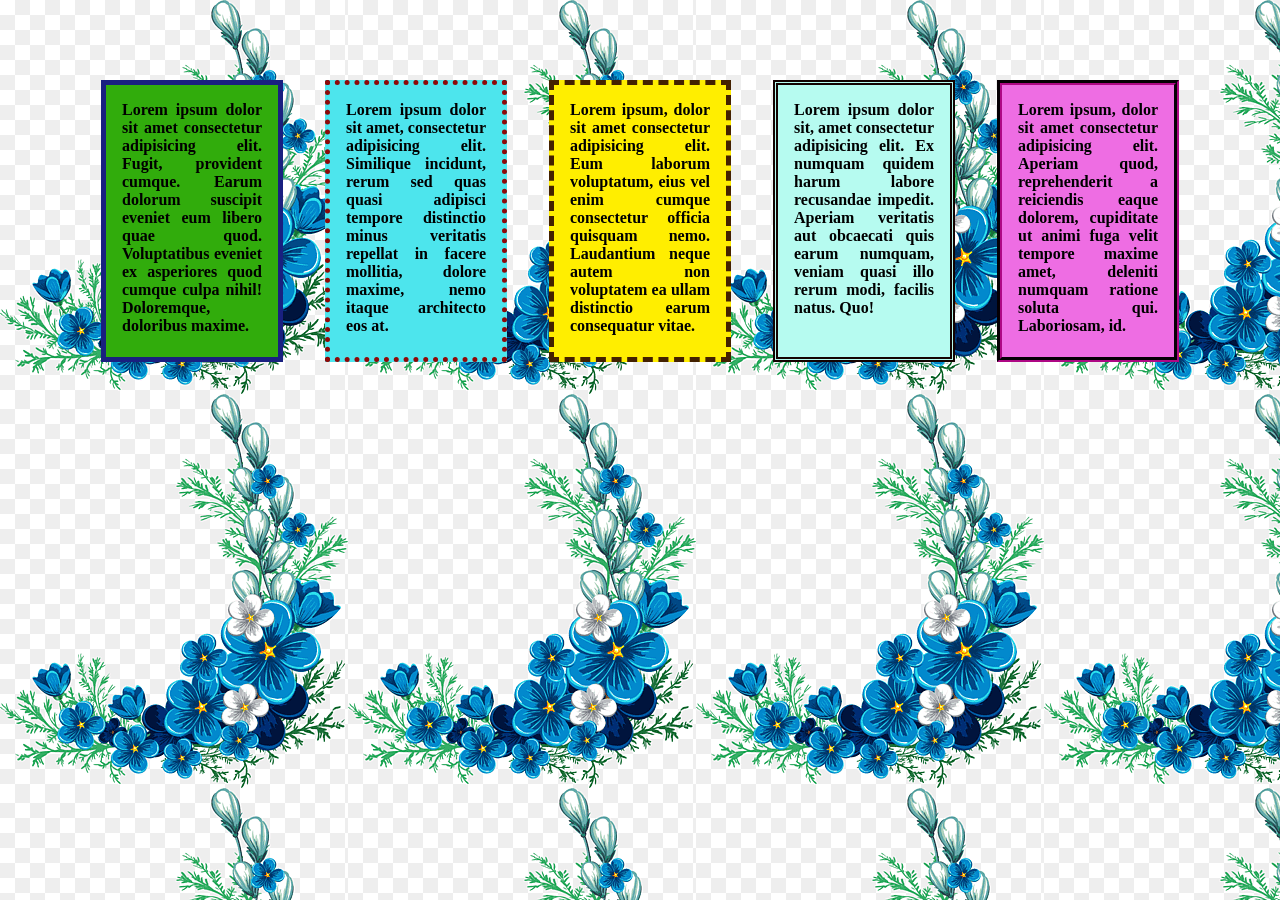
<file: bordes.html>
<!DOCTYPE html>
<html lang="en">
<head>
    <meta charset="UTF-8">
    <meta http-equiv="X-UA-Compatible" content="IE=edge">
    <meta name="viewport" content="width=device-width, initial-scale=1.0">
    <title>Borde con texto</title>
    <link rel="stylesheet" href="css/bordes2.css">
</head>
<body>
    <div class="padre">
            <div class="borde1"><b>Lorem ipsum dolor sit amet consectetur adipisicing elit. Fugit, provident cumque. Earum dolorum suscipit eveniet eum libero quae quod. Voluptatibus eveniet ex asperiores quod cumque culpa nihil! Doloremque, doloribus maxime.</b></div>

             <div class="borde2"><b>Lorem ipsum dolor sit amet, consectetur adipisicing elit. Similique incidunt, rerum sed quas quasi adipisci tempore distinctio minus veritatis repellat in facere mollitia, dolore maxime, nemo itaque architecto eos at.</b></div>

             <div class="borde3"><b>Lorem ipsum, dolor sit amet consectetur adipisicing elit. Eum laborum voluptatum, eius vel enim cumque consectetur officia quisquam nemo. Laudantium neque autem non voluptatem ea ullam distinctio earum consequatur vitae.</b></div>

            <div class="borde4"><b>Lorem ipsum dolor sit, amet consectetur adipisicing elit. Ex numquam quidem harum labore recusandae impedit. Aperiam veritatis aut obcaecati quis earum numquam, veniam quasi illo rerum modi, facilis natus. Quo!</b></div>

            <div class="borde5"><b>Lorem ipsum, dolor sit amet consectetur adipisicing elit. Aperiam quod, reprehenderit a reiciendis eaque dolorem, cupiditate ut animi fuga velit tempore maxime amet, deleniti numquam ratione soluta qui. Laboriosam, id.</b></div>
     </div>
</div>
</body>
</html>
</file>
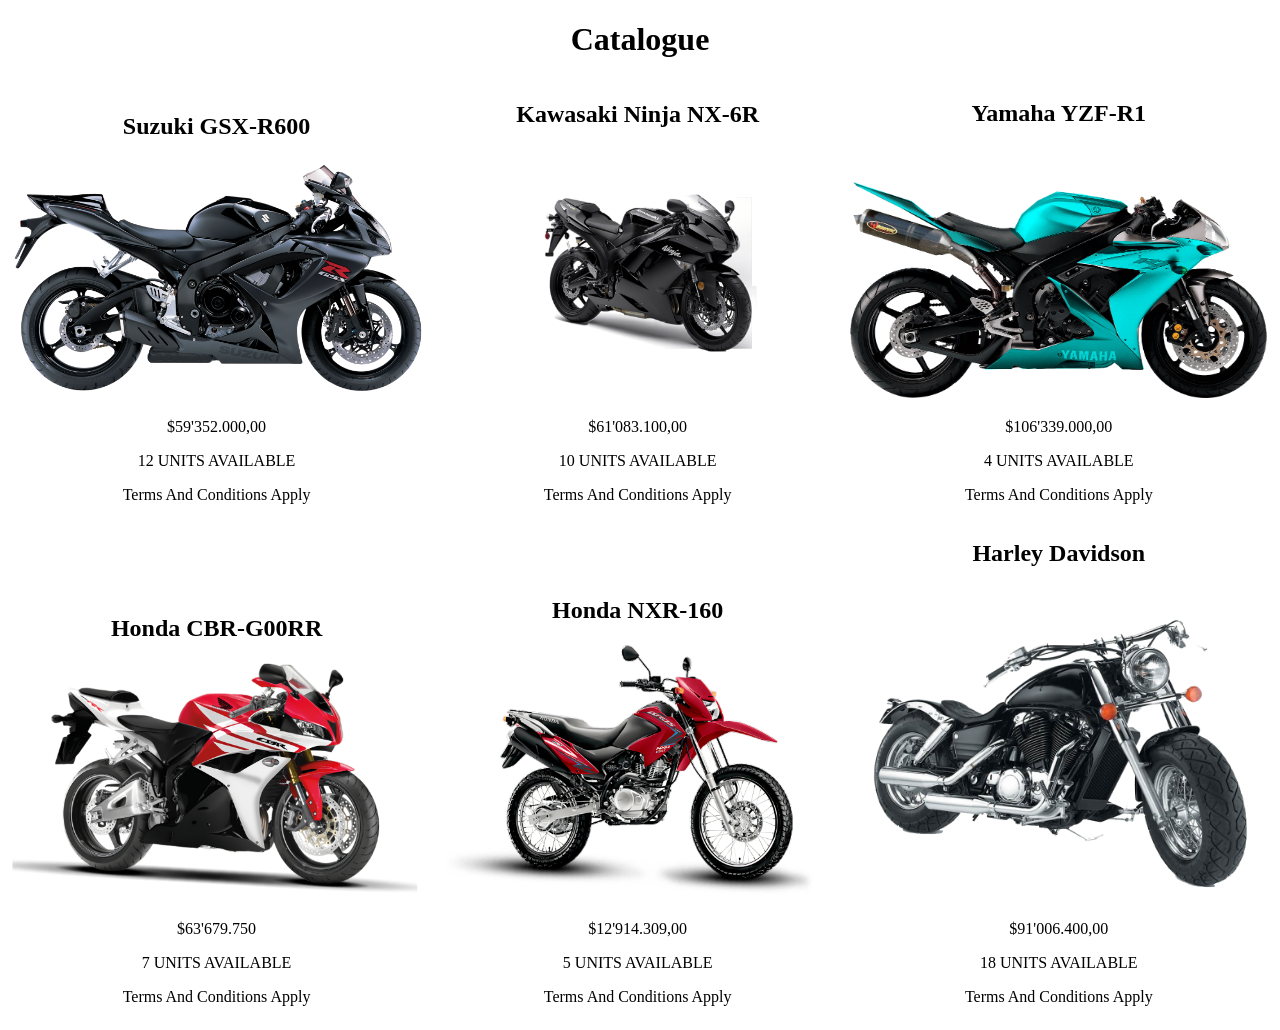
<file: catalogo.html>
<!DOCTYPE html>
<html lang="en">
<head>
    <meta charset="UTF-8">
    <meta http-equiv="X-UA-Compatible" content="IE=edge">
    <meta name="viewport" content="width=device-width, initial-scale=1.0">
    <title>Catalogo</title>
    <link rel="stylesheet" href="css/catalogo.css">
</head>
<body>
    <h1>Catalogue</h1>

     <div class="box-1">
        <h2>Suzuki GSX-R600</h2>
        <img src="images/1.png" alt="Suzuki GSX-R600">
        <p>$59'352.000,00</p>
        <p> 12 UNITS AVAILABLE</p>
        <p> Terms And Conditions Apply </p>
        
    </div>

    <div class="box-2">
            <h2>Kawasaki Ninja NX-6R</h2>
            <img src="images/02.png .png" alt="Kawasaki Ninja NX-6R">
            <p>$61'083.100,00</p>
            <P> 10 UNITS AVAILABLE</P>
            <p>Terms And Conditions Apply</p>
        
        
    </div>

    <div class="box-3">
        <h2>Yamaha YZF-R1</h2>
        <img src="images/3.png" alt="Yamaha YZF-R1">
        <p>$106'339.000,00</p>
        <P> 4 UNITS AVAILABLE </P>
        <p> Terms And Conditions Apply </p>
    </div>

    <div class="box-4">
        <h2>Honda CBR-G00RR</h2>
        <img src="images/4.png" alt="Honda CBR-600RR">
        <p>$63'679.750</p>
        <P> 7 UNITS AVAILABLE</P>
        <p> Terms And Conditions Apply </p>
    </div>

    <div class="box-5">
        <h2>Honda NXR-160</h2>
        <img src="images/5.png" alt="Honda NXR-160">
        <p>$12'914.309,00</p>
        <P> 5 UNITS AVAILABLE </P>
        <p> Terms And Conditions Apply </p>
    </div>

    <div class="box-6">
        <h2>Harley Davidson</h2>
        <img src="images/H.png" alt="">
        <p>$91'006.400,00</p>
        <P> 18 UNITS AVAILABLE </P>
        <p>Terms And Conditions Apply</p>
    </div>


</body>
</html>
</file>
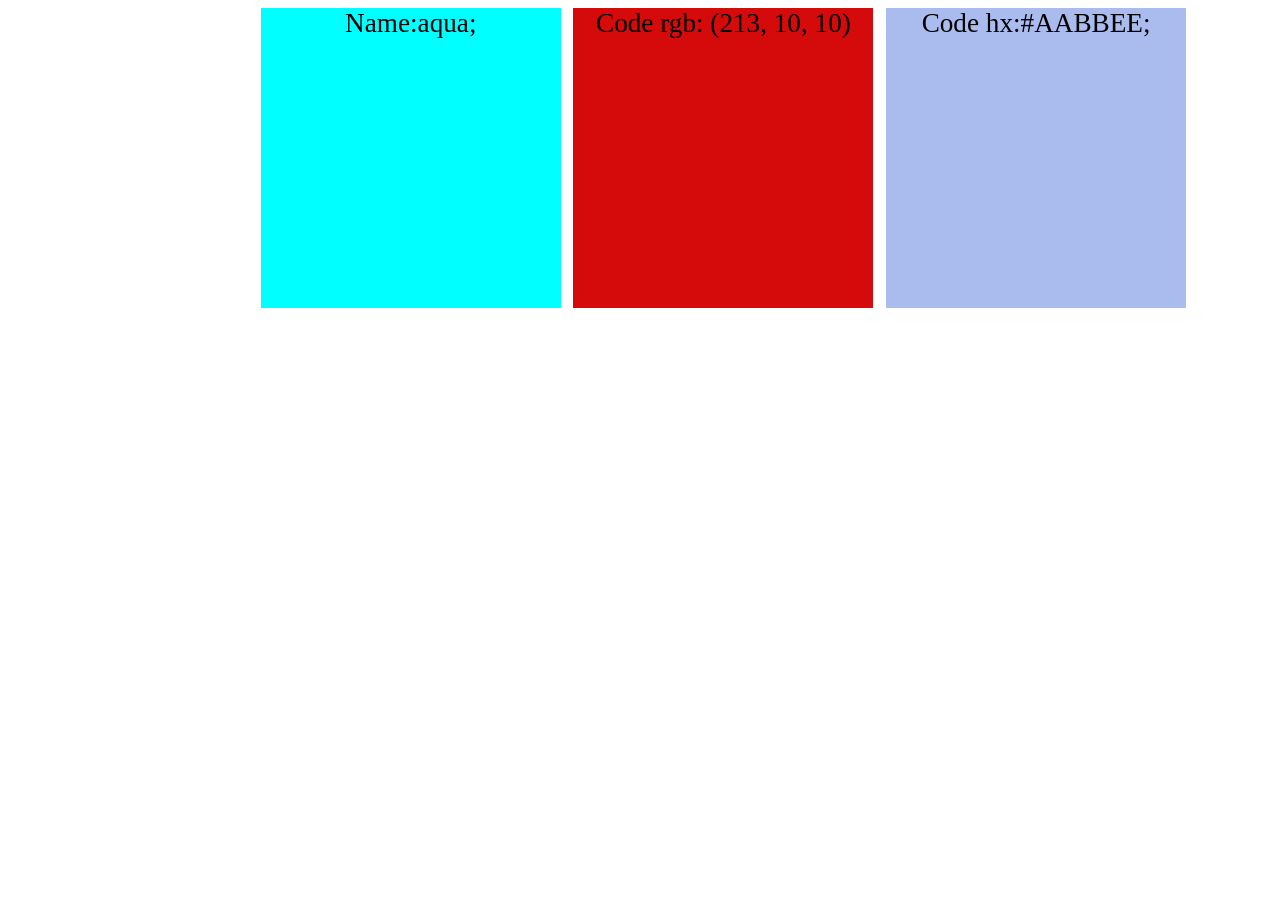
<file: colors.html>
<!DOCTYPE html>
<html lang="en">
<head>
    <meta charset="UTF-8">
    <meta http-equiv="X-UA-Compatible" content="IE=edge">
    <meta name="viewport" content="width=device-width, initial-scale=1.0">
    <title>Colores by Paola</title>
    <link rel="stylesheet" href="css/colors.css">
</head>
<body>
    <div class="box-1">
            <label>Name:aqua;</label>
    </div>
  
    <div class="box-2">
        <label>Code rgb: (213, 10, 10)</label>
    </div>

    <div class="box-3">
        <label>Code hx:#AABBEE;</label>
    </div>

</body>
</html>
</file>
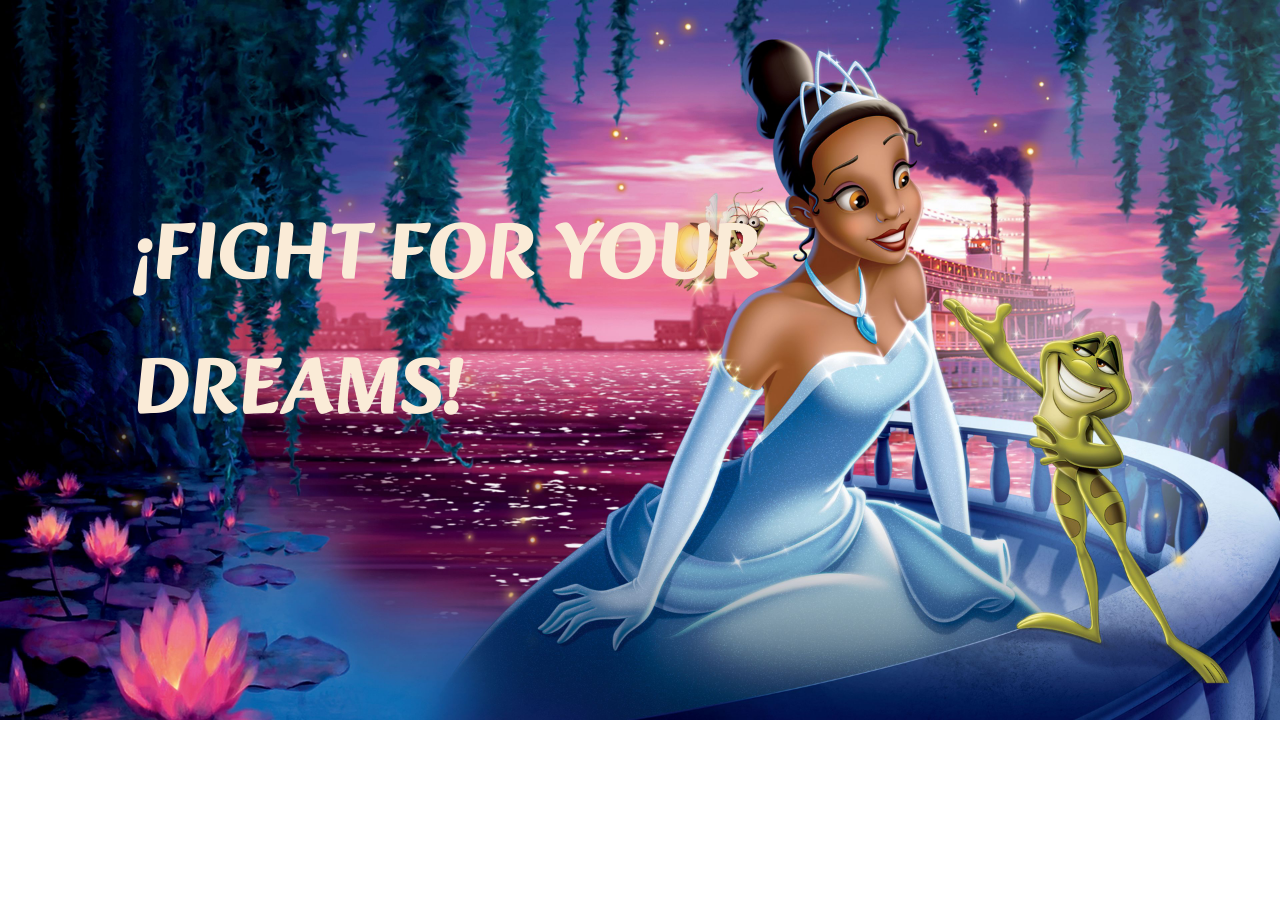
<file: disney.html>
<!DOCTYPE html>
<html lang="en">
<head>
    <meta charset="UTF-8">
    <meta http-equiv="X-UA-Compatible" content="IE=edge">
    <meta name="viewport" content="width=device-width, initial-scale=1.0">
    <title>Disney</title>
    <link rel="stylesheet" href="css/disney.css">
</head>
    <h1 class="title">¡FIGHT FOR YOUR  <br>DREAMS!</h1>
</body>
</html>
</file>
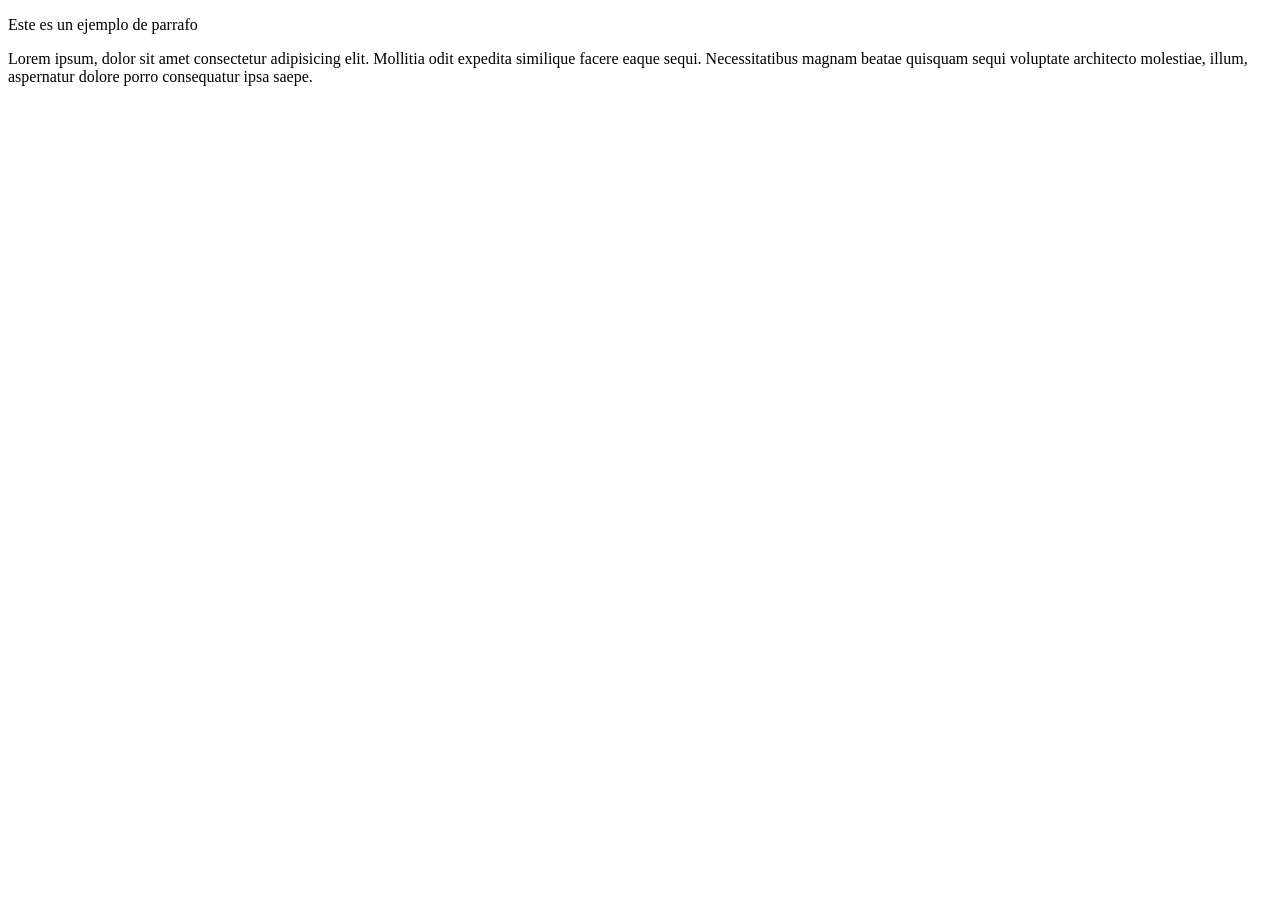
<file: ej.html>
<!DOCTYPE html>
<head>
<body>
    <p>Este es un ejemplo de parrafo</p>
   <p>Lorem ipsum, dolor sit amet consectetur adipisicing elit. Mollitia odit expedita similique 
    facere eaque sequi. 
    Necessitatibus magnam beatae quisquam sequi voluptate architecto molestiae, illum, 
    aspernatur dolore porro consequatur ipsa saepe. </p>
</body>
</head>
</html>
</file>
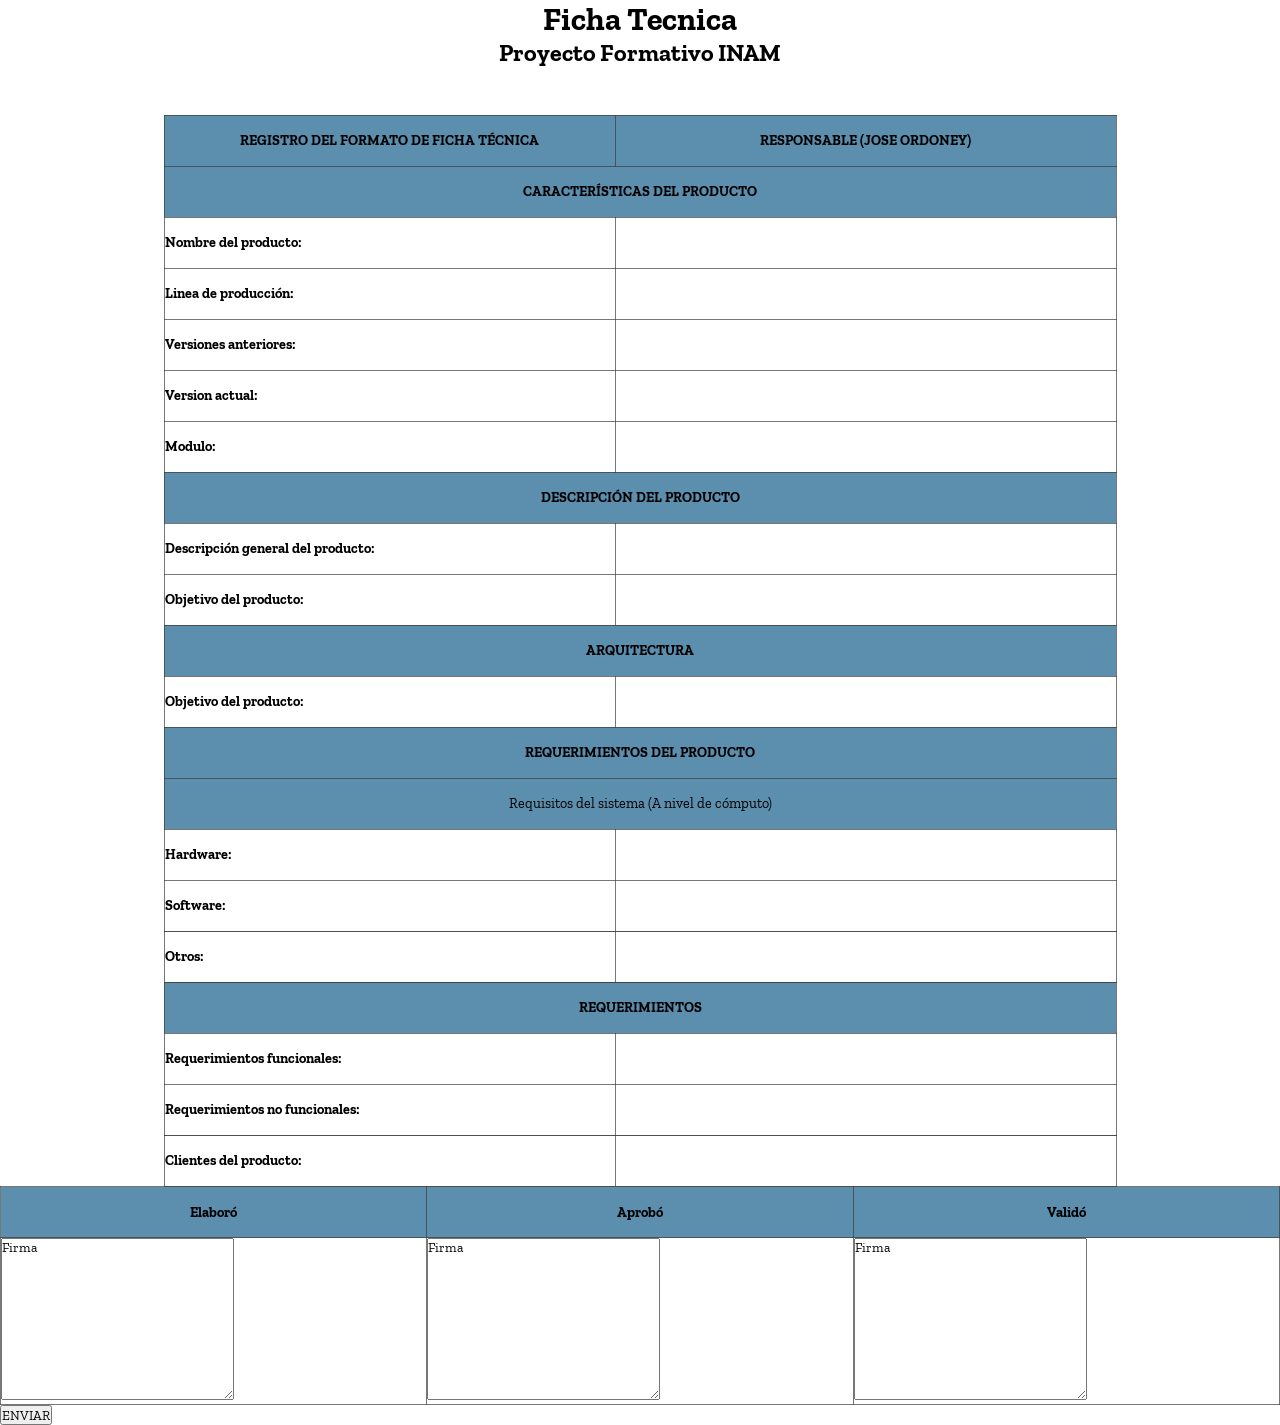
<file: fichat.html>
<!DOCTYPE html>
<html lang="en">
<head>
    <meta charset="UTF-8">
    <meta http-equiv="X-UA-Compatible" content="IE=edge">
    <meta name="viewport" content="width=device-width, initial-scale=1.0">
    <link rel="stylesheet" href="css/fichat.css">
    <title>Ficha Tecnica</title>
</head>
<body>
    <header>
        <h1 class="titulo">Ficha Tecnica</h1>
    </header>

    <h2 class="subt">Proyecto Formativo INAM</h2>

<div class="box-table"></div>
    <table>
        <tr>
        <th class="h">REGISTRO DEL FORMATO DE FICHA TÉCNICA</th>
        <th class="h">RESPONSABLE (JOSE ORDONEY)</th>
        </tr>

        <tr>
        <th class="h" colspan="2">CARACTERÍSTICAS DEL PRODUCTO</th>
        </tr>

        <tr>
        <td> <strong>Nombre del producto:</strong></td>
        <td><input type="espacio"></td>
        </tr>
        <td> <strong>Linea de producción:</strong></td>
        <td><input type="espacio"></td>
        <tr>
        <td> <strong>Versiones anteriores:</strong></td>
        <td><input type="espacio"></td>
        </tr>
        <tr>
        <td> <strong>Version actual:</strong></td>
        <td><input type="espacio"></td>
        </tr>
        <tr>
        <td> <strong>Modulo:</strong></td>
        <td><input type="espacio"></td>
        </tr>

        <tr>
        <th class="h" colspan="2">DESCRIPCIÓN DEL PRODUCTO</th>
        </tr>

        <tr>
        <td> <strong>Descripción general del producto:</strong></td>
        <td><input type="espacio"></td>
        </tr>
        <td> <strong>Objetivo del producto:</strong></td>
        <td><input type="espacio"></td>			
            
        <tr>
        <th class="h" colspan="2">ARQUITECTURA</th>
        </tr>

        <td> <strong>Objetivo del producto:</strong></td>
         <td><input type="espacio"></td>	

        <tr>
        <th class="h" colspan="2">REQUERIMIENTOS DEL PRODUCTO</th>
        </tr>

        <tr>
        <th class="h" colspan="2"><label>Requisitos del sistema (A nivel de cómputo)</label></th>
        </tr>

        <tr>
        <td> <strong>Hardware:</strong></td>
        <td><input type="espacio"></td>
        </tr>
        <tr>
        <td> <strong>Software:</strong></td>
        <td><input type="espacio"></td>			               
        <tr>
        <tr>
        <td> <strong>Otros:</strong></td>
        <td><input type="espacio"></td>			               
        <tr>

        <tr>
        <th class="h" colspan="2">REQUERIMIENTOS</th>
        </tr>
            
        <tr>
        <td> <strong>Requerimientos funcionales:</strong></td>
        <td><input type="espacio"></td>
        </tr>
        <tr>
        <td> <strong>Requerimientos no funcionales:</strong></td>
        <td><input type="espacio"></td>			               
        <tr>
        <tr>
        <td> <strong>Clientes del producto:</strong></td>
        <td><input type="espacio"></td>			               
        <tr>
                <br><br>
    </table>
    <table>
    <div class="cuadrito">   
    <tr>
    <th class="h"> <strong>Elaboró</strong></th>
    <th class="h"> <strong>Aprobó</strong></th>
    <th class="h"> <strong>Validó</strong></th>
    </tr>

    <tr>
        <td class="f"> <textarea name="" id="" cols="30" rows="10">Firma</textarea></td>
        <td class="f"> <textarea name="" id="" cols="30" rows="10">Firma</textarea></td>
        <td class="f"> <textarea name="" id="" cols="30" rows="10">Firma</textarea></td>
    </tr>
    </div>
    
	</table>	
    </div>	
	</div>	

    <div class="boton">
    <button class="btn-enviar">ENVIAR</button>
    </div>
</body>

</html>
</file>
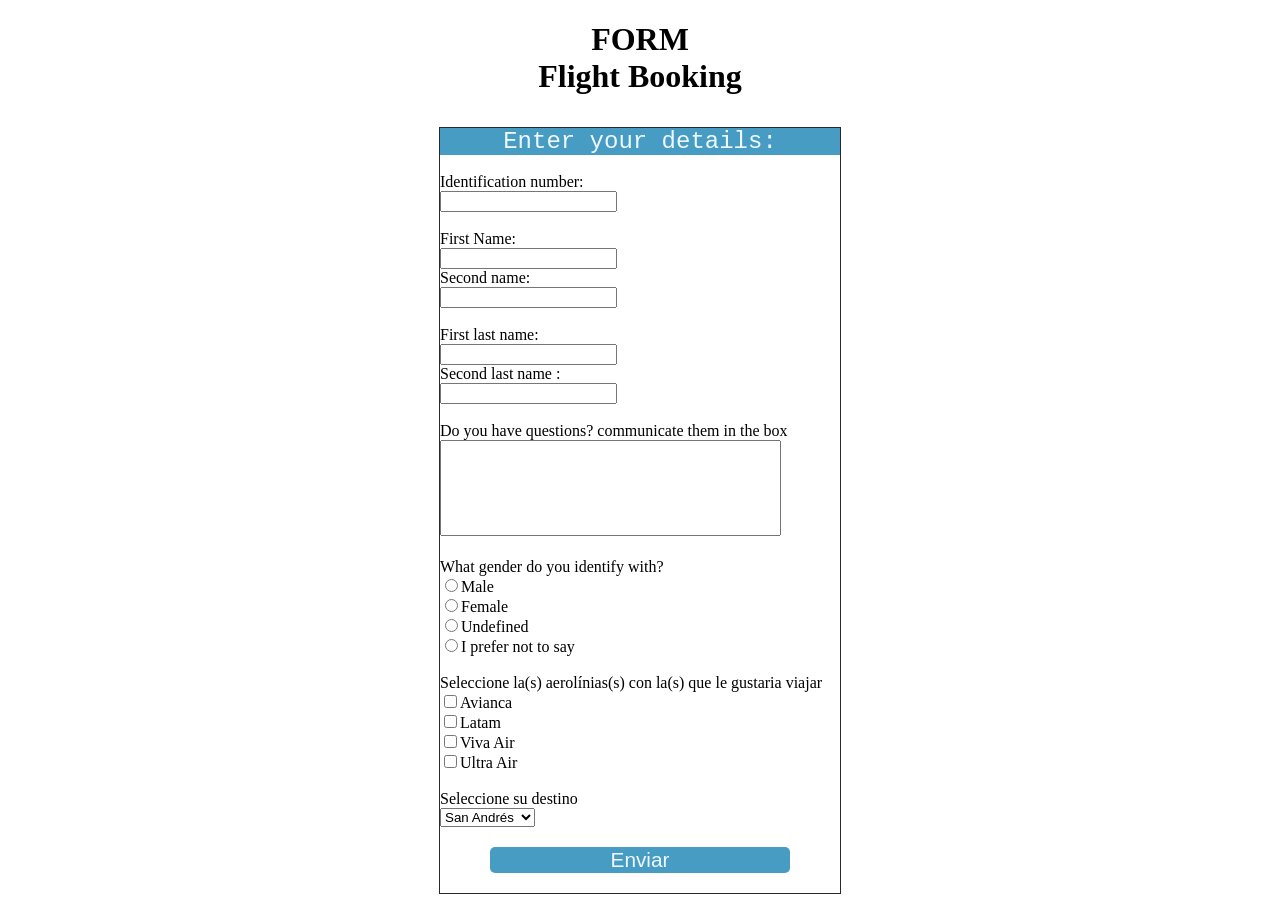
<file: formulario.html>
<!DOCTYPE html>
<html lang="en">
<head>
    <meta charset="UTF-8">
    <meta http-equiv="X-UA-Compatible" content="IE=edge">
    <meta name="viewport" content="width=device-width, initial-scale=1.0">
    <title>Document</title>
    <link rel="stylesheet" href="css/formulario.css">
</head>
<body>
  <h1 class="t">FORM <br> Flight Booking</h1>
<div class="caja">
  <form>
        <legend><span class="text">Enter your details:</span></legend><br>
        <label>Identification number:</label><br>
        <input type="text" name="Numero de documento"><br><br>
        <label>First Name:</label><br>
        <input type="text" name="Primer nombre"><br>
        <label>Second name:</label><br>
        <input type="text" name="Segundo nombre"><br><br>
        <label>First last name:</label><br>
        <input type="text" name="Primer apellido"><br>
        <label>Second last name :</label><br>
        <input type="text" name="Segundo apellido"><br><br>
      
        <!-- Para ingresar un recuadro de respuesta  -->
        <label>Do you have questions? communicate them in the box</label><br>
        <textarea name="text" cols="40" rows="6"></textarea><br><br>
       
        <!-- 1 sola respuesta de opción multiple (RADIO)-->
        <label>What gender do you identify with?</label><br>
        <input type="radio" name="genero" value="Masculino"><span class="text-option">Male</span></input><br>
        <input type="radio" name="genero" value="Femenino"><span class="text-option">Female</span></input><br>
        <input type="radio" name="genero" value="Indefinido"><span class="text-option">Undefined</span></input><br>
        <input type="radio" name="genero" value="Prefiero no decirlo"><span class="text-option">I prefer not to say</span></input><br><br>

        <!-- Respuesta multiple con opción multiple (CHECKBOX) -->
        <label>Seleccione la(s) aerolínias(s) con la(s) que le gustaria viajar</label><br>
        <input type="checkbox" name="aerolineas"><span class="text-option">Avianca</span></input><br>
        <input type="checkbox" name="aerolineas"><span class="text-option">Latam</span></input><br>
        <input type="checkbox" name="aerolineas"><span class="text-option">Viva Air</span></input><br>
        <input type="checkbox" name="aerolineas"><span class="text-option">Ultra Air</span></input><br><br>
        

        <!-- Seleccionar una de varias opciones (SELEC) -->
        <label>Seleccione su destino</label><br>
         <select name="destino"><br>
            <option value="SanAndres">San Andrés</option>
            <option value="SantaMarta">Santa Marta</option>
            <option value="Cartagena">Cartagena</option>
            <option value="Cali">Cali</option>
            <option value="Manizales">Manizales</option>
            <option value="Medellin">Medellín</option>
            <option value="Bogota">Bogotá</option>
        </select>

        <!-- Botón (SUBMIT) -->
        <div class="btn-enviar">
        <input type="submit" value="Enviar">
        </div>
          
        

    </form>
</div>
</body>
</html>
</file>
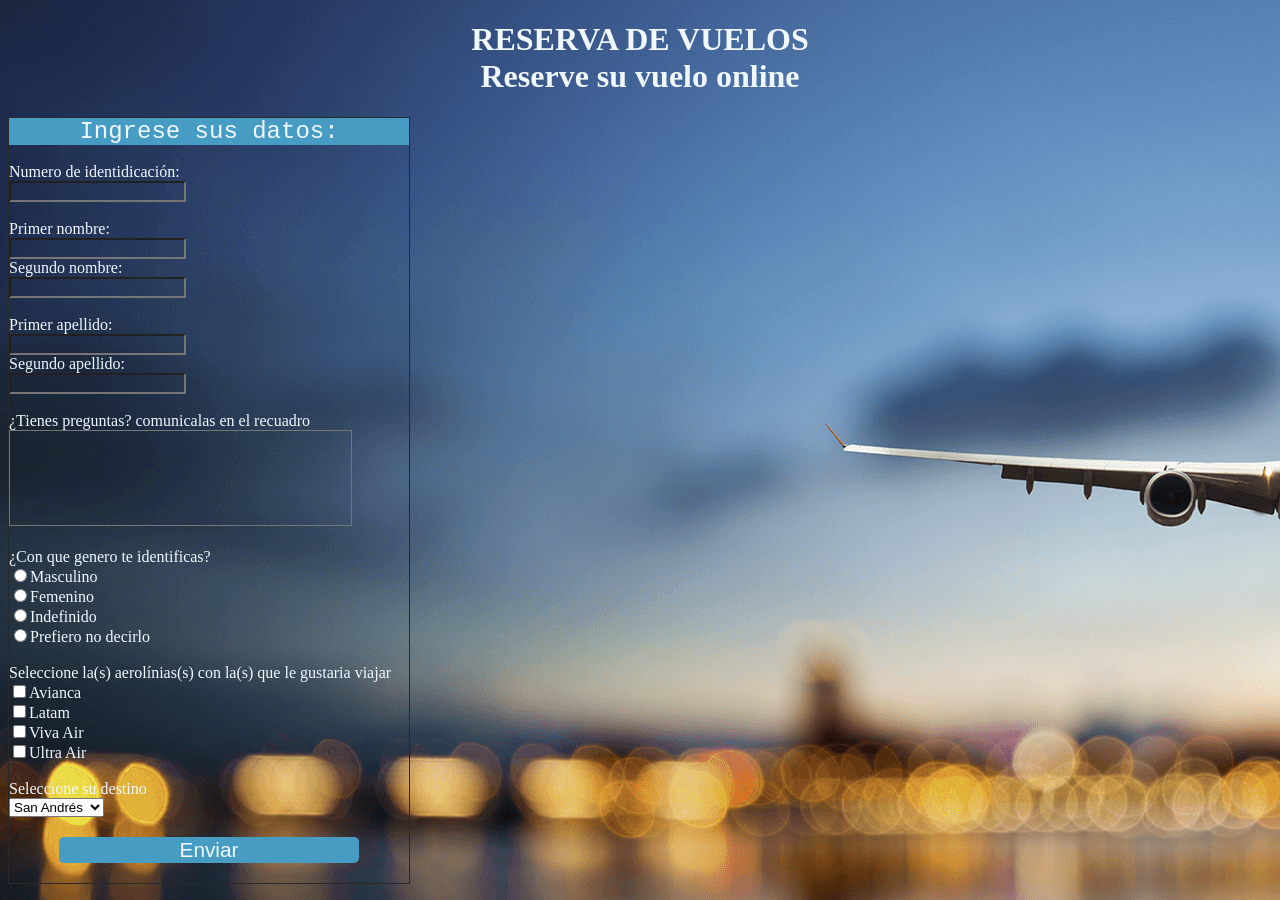
<file: formulario1.html>
<!DOCTYPE html>
<html lang="en">
<head>
    <meta charset="UTF-8">
    <meta http-equiv="X-UA-Compatible" content="IE=edge">
    <meta name="viewport" content="width=device-width, initial-scale=1.0">
    <title>Document</title>
    <link rel="stylesheet" href="css/formulario1.css">
</head>
<body>
  <h1 class="t">RESERVA DE VUELOS <br> Reserve su vuelo online</h1>
<div class="caja">
  <form>
        <legend><span class="text">Ingrese sus datos:</span></legend><br>
        <label>Numero de identidicación:</label><br>
        <input type="text" name="Numero de documento"><br><br>
        <label>Primer nombre:</label><br>
        <input type="text" name="Primer nombre"><br>
        <label>Segundo nombre:</label><br>
        <input type="text" name="Segundo nombre"><br><br>
        <label>Primer apellido:</label><br>
        <input type="text" name="Primer apellido"><br>
        <label>Segundo apellido:</label><br>
        <input type="text" name="Segundo apellido"><br><br>
      
        <!-- Para ingresar un recuadro de respuesta  -->
        <label>¿Tienes preguntas? comunicalas en el recuadro</label><br>
        <textarea name="text" cols="40" rows="6"></textarea><br><br>
       
        <!-- 1 sola respuesta de opción multiple (RADIO)-->
        <label>¿Con que genero te identificas?</label><br>
        <input type="radio" name="genero" value="Masculino"><span class="text-option">Masculino</span></input><br>
        <input type="radio" name="genero" value="Femenino"><span class="text-option">Femenino</span></input><br>
        <input type="radio" name="genero" value="Indefinido"><span class="text-option">Indefinido</span></input><br>
        <input type="radio" name="genero" value="Prefiero no decirlo"><span class="text-option">Prefiero no decirlo</span></input><br><br>

        <!-- Respuesta multiple con opción multiple (CHECKBOX) -->
        <label>Seleccione la(s) aerolínias(s) con la(s) que le gustaria viajar</label><br>
        <input type="checkbox" name="aerolineas"><span class="text-option">Avianca</span></input><br>
        <input type="checkbox" name="aerolineas"><span class="text-option">Latam</span></input><br>
        <input type="checkbox" name="aerolineas"><span class="text-option">Viva Air</span></input><br>
        <input type="checkbox" name="aerolineas"><span class="text-option">Ultra Air</span></input><br><br>
        

        <!-- Seleccionar una de varias opciones (SELEC) -->
        <label>Seleccione su destino</label><br>
         <select name="destino"><br>
            <option value="SanAndres">San Andrés</option>
            <option value="SantaMarta">Santa Marta</option>
            <option value="Cartagena">Cartagena</option>
            <option value="Cali">Cali</option>
            <option value="Manizales">Manizales</option>
            <option value="Medellin">Medellín</option>
            <option value="Bogota">Bogotá</option>
        </select>

        <!-- Botón (SUBMIT) -->
        <div class="btn-enviar">
        <input type="submit" value="Enviar">
        </div>
          
        

    </form>
</div>
</body>
</html>
</file>
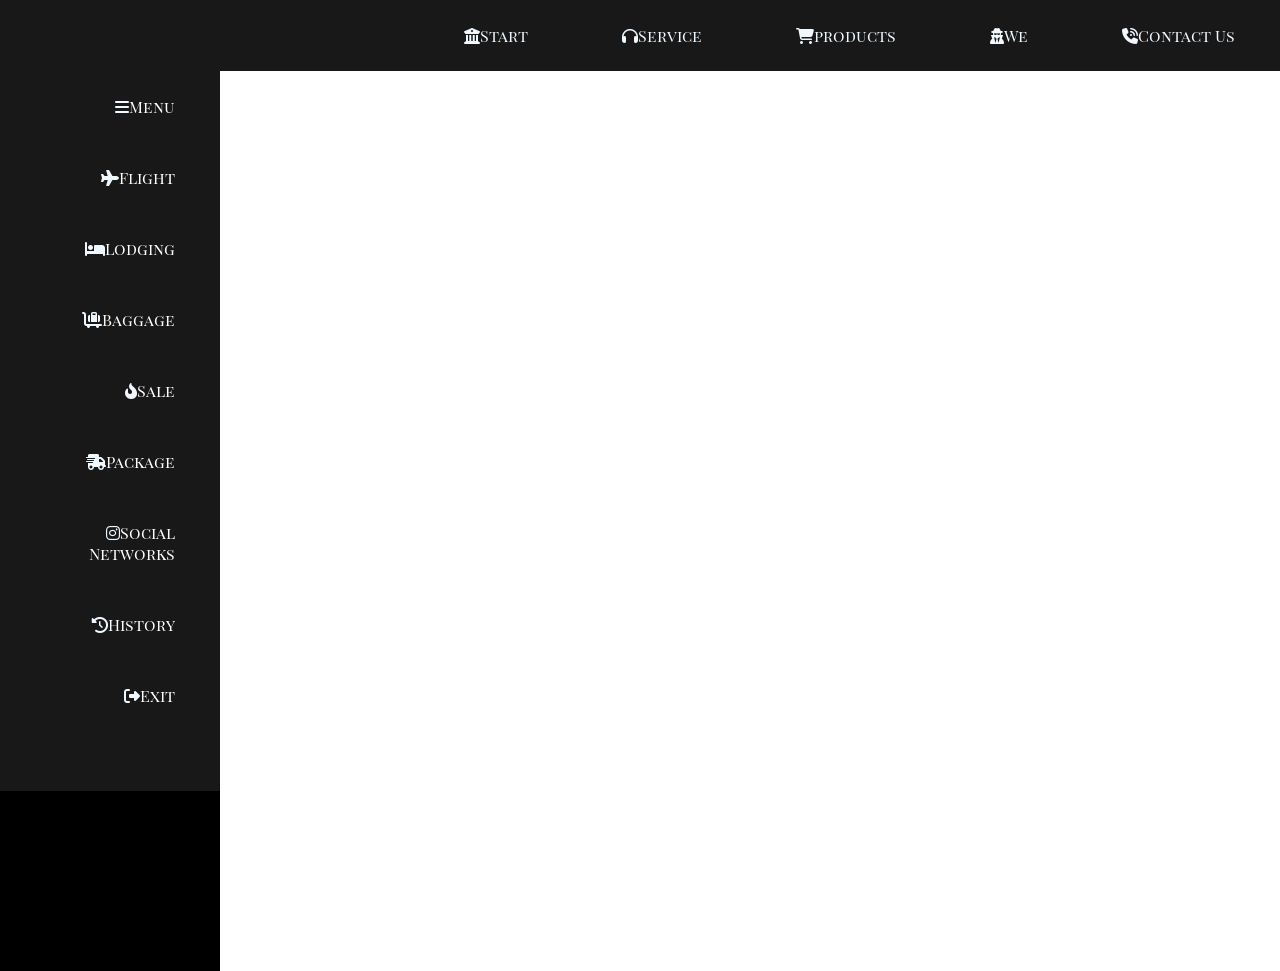
<file: iconos.html>
<!DOCTYPE html>
<html lang="en">
<head>
    <meta charset="UTF-8">
    <meta http-equiv="X-UA-Compatible" content="IE=edge">
    <meta name="viewport" content="width=device-width, initial-scale=1.0">
    <title>Iconos</title>
    <link rel="stylesheet" href="icons/all.css">
    <link rel="stylesheet" href="css/iconos.css">
</head>
<body>
    <nav class="nav">
        <ul>
             <li><i class="fa-solid fa-building-columns"></i></i>Start</li>
             <li><i class="fa-solid fa-headphones"></i>Service</li>
             <li><i class="fa-solid fa-cart-shopping"></i>products</li>
             <li><i class="fa-solid fa-user-secret"></i>We</li>
             <li><i class="fa-solid fa-phone-volume"></i>Contact Us</li>
    </ul>
 <nav class="nav2">
         <ul>
            <li class="bar2"><i class="fa-solid fa-bars"></i>Menu</li>
            <li class="bar2"><i class="fa-solid fa-plane"></i>Flight</li>
            <li class="bar2"><i class="fa-solid fa-bed"></i>Lodging</li>
            <li class="bar2"><i class="fa-solid fa-cart-flatbed-suitcase"></i></i>Baggage</li>
            <li class="bar2"><i class="fa-solid fa-fire-flame-curved"></i>Sale</li>
            <li class="bar2"><i class="fa-solid fa-truck-fast"></i>Package</li>
            <li class="bar2"><i class="fa-brands fa-instagram"></i></i>Social Networks</li>
            <li class="bar2"><i class="fa-solid fa-clock-rotate-left"></i></i>History</li>
            <li class="bar2"><i class="fa-solid fa-right-from-bracket"></i>Exit</li>
        </ul>
    </nav>

</body>
</html>
</file>
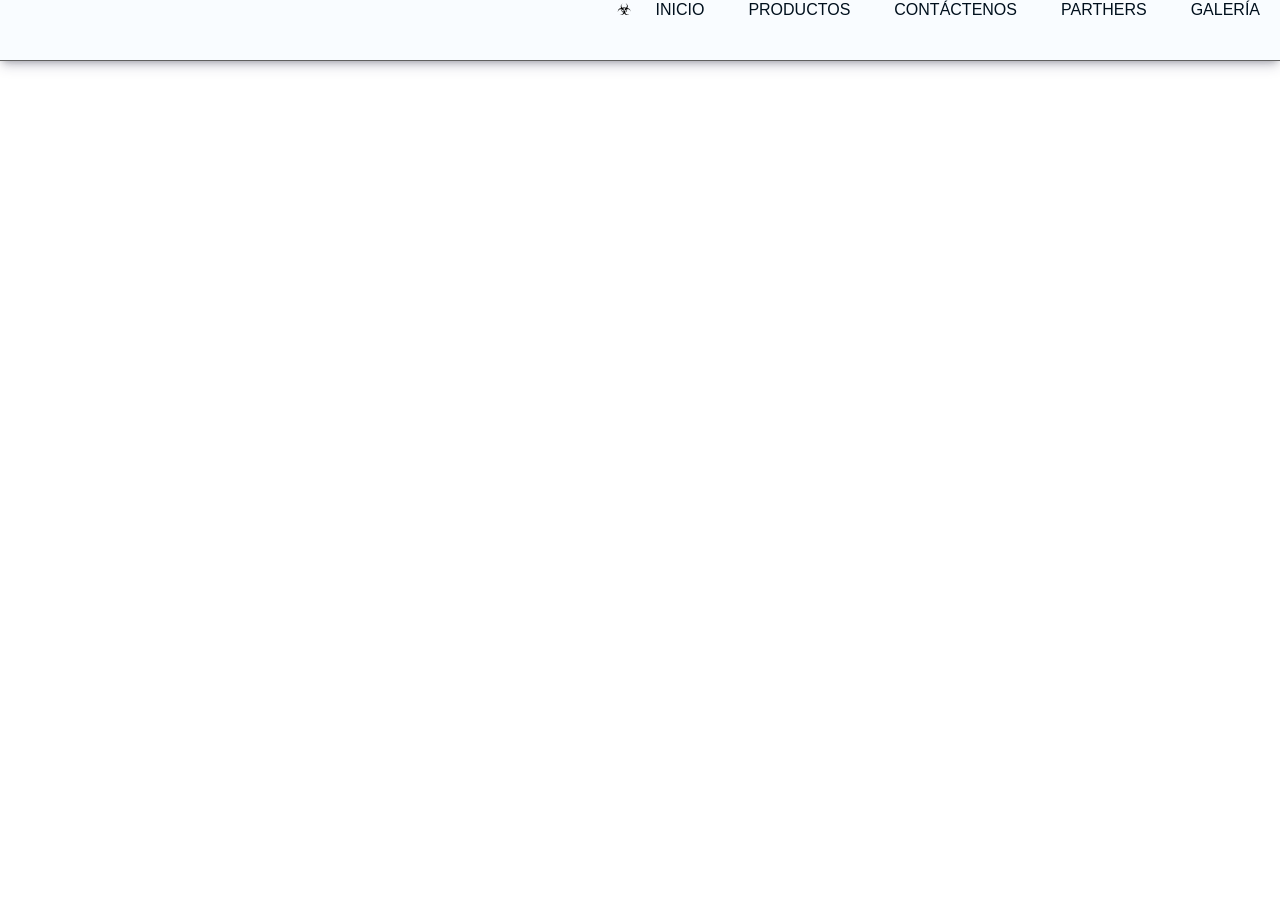
<file: mediaqr.html>
<!DOCTYPE html>
<html lang="en">
<head>

    <meta charset="UTF-8">
    <meta http-equiv="X-UA-Compatible" content="IE=edge">
    <meta name="viewport" content="width=device-width, initial-scale=1.0">
    <title>Dispocición de pantalla</title>
    <link rel="stylesheet" href="css/mediaqr.css">
</head>
<body>
    <nav class="menu">
        <ul class="main-menu">
            <label class="h">&#9763</label>
            <li class="item-menu">INICIO</li>
            <li class="item-menu">PRODUCTOS</li>
            <li class="item-menu">CONTÁCTENOS</li>
            <li class="item-menu">PARTHERS</li>
            <li class="item-menu">GALERÍA</li>
            
        </ul>

    </nav>
</body>
</html>





<!-- 
    <body>
    

    <div class="nav-menu">
    <ul>
        <li>Inicio</li>
    </ul>
</div>
</html>
</body> -->
</file>
<file: css/bordes2.css>
body{
    margin: 5em;
    background-image:url("../images/img1.png");
}
    .padre{
        display: flex;
        justify-content: space-around;
        text-align: justify;
    }
    .borde1, .borde2, .borde3, .borde4, .borde5{
        height: 240px;
        width: 140px;
        padding: 1em;
        justify-content: space-around;
        text-align: justify;
    }
    
        .borde1{
            border: 5px solid rgba(23, 17, 141, 0.903);
            background-color: rgb(49, 172, 12);
        }
        
        .borde2{
            border: 5px dotted rgb(142, 9, 9);
            background-color:rgb(77, 229, 237)
        }
        
        .borde3{
            border: 5px dashed rgb(67, 33, 0);
            background-color: rgb(255, 238, 0);
        
        }
        
        .borde4{
            border: 5px double rgb(19, 3, 1);
            background-color: rgb(182, 251, 240);
        }
        
        .borde5{
            border: 5px groove rgb(90, 4, 68);
            background-color: rgb(238, 109, 227);
            }
</file>
<file: css/catalogo.css>
.box-1, .box-2, .box-3, .box-4, .box-5, .box-6 {
width: 33%;
display: inline-block
}

img{
    width: 100%;
    
}
h1, h2, p {
    text-align: center;
}
</file>
<file: css/colors.css>
.box-1, .box-2, .box-3
{
    height: 300px;
    width: 300px;  
    margin: 0;
    color: black;
    font-size: 1.7em;
    font-size: flex;
    justify-content: center;
    align-items: center;
    float: left;
}

.box-1 {
    background-color: aqua;
    width: 300px;
    height: 300px;
    text-align: center;
    margin-left: 20%;
    margin-right:1%;
}

.box-2 {
    width: 300px;
    height: 300px;
    background-color:rgb(213, 10, 10);
    margin-right:1%;
    text-align: center;
}
.box-3 {
    width: 300px;
    height: 300px;
    background-color: #AABBEE;   
    margin-right:1%;
    text-align: center;
}
.box-4{
    width: 300px;
    height: 300px;
    background-color: #AABBEE;   
    margin-right:1%;
    text-align: center;
    margin-top: 400%;
}
</file>
<file: css/disney.css>
@import url('https://fonts.googleapis.com/css2?family=Alkatra&display=swap');
.title{
    font-family: disney;
    color: antiquewhite;
    margin-left: 10%;
    margin-top: 15%;
    font-size: 500%;
    font-family: 'Alkatra', cursive;
}
body{
    background-image: url("../images/tiana.jpg");
    background-repeat: no-repeat;
    background-size: cover;
}
</file>
<file: css/fichat.css>
@import url('https://fonts.googleapis.com/css2?family=Playfair+Display+SC&family=Roboto:wght@100&family=Zilla+Slab:ital,wght@1,500&display=swap');
*{
    padding: 0%;
    margin: auto;
    font-family: 'Playfair Display SC', serif;
    font-family: 'Roboto', sans-serif;
    font-family: 'Zilla Slab', serif;
    font-size: 1.1vm;
}

.titulo{
    text-align: center;
    padding-bottom: 0;
    font-size: 1.1vm;
  
    

}

.subt{
    text-align: center;
    padding-bottom: 0.4em;
    font-size: 1.1vm;
 
    
}

table{
    border-collapse: collapse;
    font-size: 1.1vw;

}

td, th{
    border: 1px solid rgba(63, 60, 60, 0.701);
    text-align: left;  
    text-align: left;
    font-size: 1.1vm;
    height: 50px;
    width: 450px;
}
td:hover{
    background-color: rgba(128, 128, 128, 0.624);
}

.box-table{
    display: flex;
    border-top: 1px;
    justify-content:left;
    font-size: 1.1vm;
    
}
 input{
    border: none;
    height: 50px;
    width: 500px;
 }

label{
    font-weight: normal;
}

.h{
    text-align: center;
}

.firma{
    justify-content: center;
}

.h{
    background-color: rgb(92, 142, 174)
}

.cuadrito{
    margin:0;
    display: flex;
}
.f{
    justify-content: center;
    margin: 0 auto;
}
</file>
<file: css/formulario.css>
form{
    border: 1px solid rgb(42, 41, 41); 
    width: 400px;
    text-justify: center;
    height: auto;
}
.t{
    text-align: center;
}
.caja{
    padding-top: 10px;
    justify-content: center;
    display: flex;
    align-items: center;

}

.text{
    font-family: 'Courier New', Courier, monospace;
    font-size: 1.5em;

}
legend{
        text-align: center;
        background-color: rgb(71, 156, 195);
        color: aliceblue;
        
}

textarea{
    resize: none;
}

/* 
PARA QUITAR LOS BORDES DE LAS RESPUESTAS
input[type="text"]:focus
outline:none 
 */

input[type="submit"] {
    display: block;
    width: 200px;
    background-color:  rgb(71, 156, 195);
    margin-top: 20px;
    margin-bottom: 20px;
    display: block;
    width: 300px;
    color: aliceblue;
    text-align: center;
    font-size: 1.3em;
    border-radius: 5px;
    border: none;
}
.btn-enviar{
    display: flex;
    justify-content: center;
    align-items: center;
}
</file>
<file: css/formulario1.css>
body{
    background-image: url(../images/avion.png);
}
form{
    border: 1px solid rgb(42, 41, 41); 
    width: 400px;
    text-justify: center;
    height: auto;
}
.t{
    text-align: center;
}
.caja{
color: aliceblue;

}


.text{
    font-family: 'Courier New', Courier, monospace;
    font-size: 1.5em;


}
legend{
        text-align: center;
        background-color: rgb(71, 156, 195);
        color: aliceblue;
        
}

textarea{
    resize: none;
    background-color: transparent;
    color: aliceblue;
}

/* 
PARA QUITAR LOS BORDES DE LAS RESPUESTAS
input[type="text"]:focus
outline:none 
 */

input[type="submit"] {
    display: block;
    width: 200px;
    background-color:  rgb(71, 156, 195);
    margin-top: 20px;
    margin-bottom: 20px;
    display: block;
    width: 300px;
    color: aliceblue;
    text-align: center;
    font-size: 1.3em;
    border-radius: 5px;
    border: none;
}
.btn-enviar{
    display: flex;
    justify-content: center;
    align-items: center;
}

input{
    background-color: rgba(0, 0, 0, 0);
    color: aliceblue;
}
.t{
    color: aliceblue;
}
</file>
<file: css/iconos.css>
/* IMPRORTAR LETRA */
@import url('https://fonts.googleapis.com/css2?family=Playfair+Display+SC&display=swap');

*{
    margin: 0%;
    padding: 0%;
    color: aliceblue;
}

.nav2{
    width: 220px;
    height: 100vh;
    background-color: black;
}

.bar2{
    color: white;
}

ul{
    height: 80%;
    width: 100%;
    text-align: right;
    color: aliceblue; 
    background-color:rgb(24, 24, 24, 9)
}
li{
    display: inline-block;
    padding: 25px 45px;
    font-size: 1.0em;
    color: aliceblue;
    /* IMPORTAR LETRA */
    font-family: 'Playfair Display SC', serif;


}
.style-home{
    color: rgb(9, 154, 238);
    margin: 8px;
}

/* font awesome (BUSCAR ICONOS) */

/* Barra lateral */
</file>
<file: css/mediaqr.css>
/* *{
    margin: 0;
    padding: 0;
}
.main-menu{
    width: 100%;
    background-color: rgb(19, 18, 18);
    text-align: ;
    
}
.item-menu{
    color: aliceblue;
    font-size: 1em;
    left: 20px;
    font-family: Tahoma, Geneva, Verdana, sans-serif;
    display: inline-block;
    height: 60px;
    text-align: right;
    list-style: none;
    margin-left: 20px;
    margin-top: 20px;
    margin-right:20px;
} */

*{
    margin: 0;
    padding: 0;
}
.main-menu{
    width: 100%;
    background-color: rgba(240, 248, 255, 0.384);
    text-align: end;
    border-bottom: 1px solid rgb(96, 96, 96);
    margin: 0 auto;
    box-shadow: rgba(50, 50, 93, 0.25) 0px 6px 12px -2px, rgba(0, 0, 0, 0.3) 0px 3px 7px -3px;
    height: 60px;
}
.item-menu{
    color: rgb(1, 16, 29);
    font-size: 1em;
    font-family: Tahoma, Geneva, Verdana, sans-serif;
    display: inline-block;

    text-align: right;
    list-style: none;
    margin-left: 20px;
    margin-right:20px;   
}
.menu-hamburguer{
    /* Queda ahí pero no se ve */
    /* visibility: hidden; */
    display: none;
}
@media only screen and (max-width:1100px){
 .item-menu{
    display: block;
    color: rgb(43, 42, 42);
    padding-bottom: 1px solid aliceblue;
    border-bottom: 1px solid aliceblue;   
    color: aliceblue;  
    text-align: center;    
    padding-bottom: 10px;  
    padding-top: 10px;
 }
 nav-menu{
    background-color: rgb(43, 42, 42);
 }

 .h{
    color: rgb(219, 45, 2);
    font-size: 4em;
    margin-top: 15px;
    display:block;
    margin-right: 20000000000px;
 }
.main-menu{
    border: none;
    box-shadow: 0 0;
    background-color: rgb(64, 64, 64, 8);
    height: 100vh;
    width: 100%;
}
.main-menu :hover{
    color: red;
}
}
</file>
